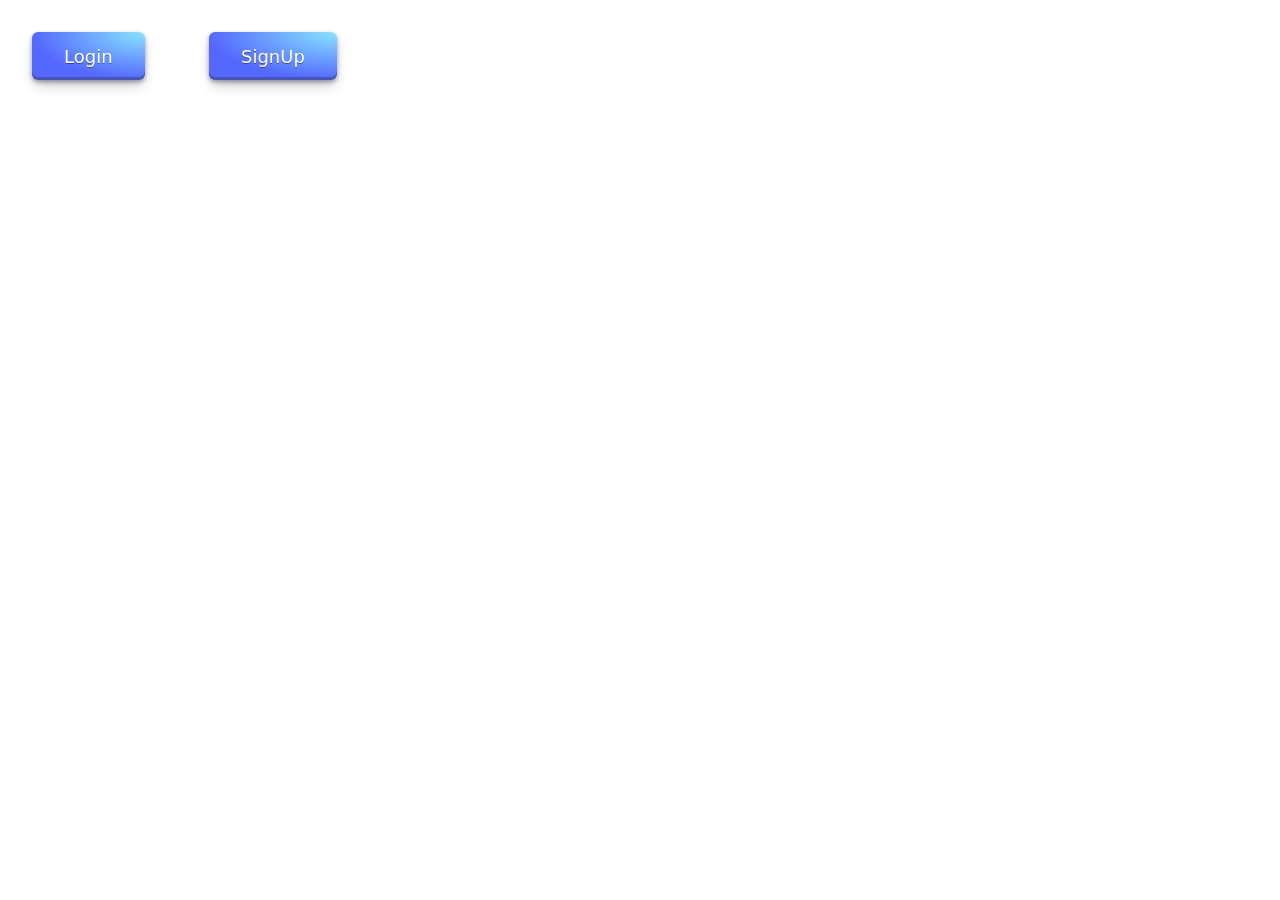
<file: index.html>
<!doctype html>
<html lang="en">
  <head>
    <meta charset="utf-8">
    <meta name="viewport" content="width=device-width, initial-scale=1">
    <title>Mentor School</title>
    <link href="https://cdn.jsdelivr.net/npm/bootstrap@5.3.3/dist/css/bootstrap.min.css" rel="stylesheet" integrity="sha384-QWTKZyjpPEjISv5WaRU9OFeRpok6YctnYmDr5pNlyT2bRjXh0JMhjY6hW+ALEwIH" crossorigin="anonymous">
    <link rel="stylesheet" href="style.css">
  </head>
  <body>
    <div class="bt-grp">
      <a href="./login.html"><button class="bt">Login</button></a>
      <a href="./signup.html"><button class="bt">SignUp</button></a>
    </div>
    <script src="https://cdn.jsdelivr.net/npm/bootstrap@5.3.3/dist/js/bootstrap.bundle.min.js" integrity="sha384-YvpcrYf0tY3lHB60NNkmXc5s9fDVZLESaAA55NDzOxhy9GkcIdslK1eN7N6jIeHz" crossorigin="anonymous"></script>
  </body>
</html>
</file>
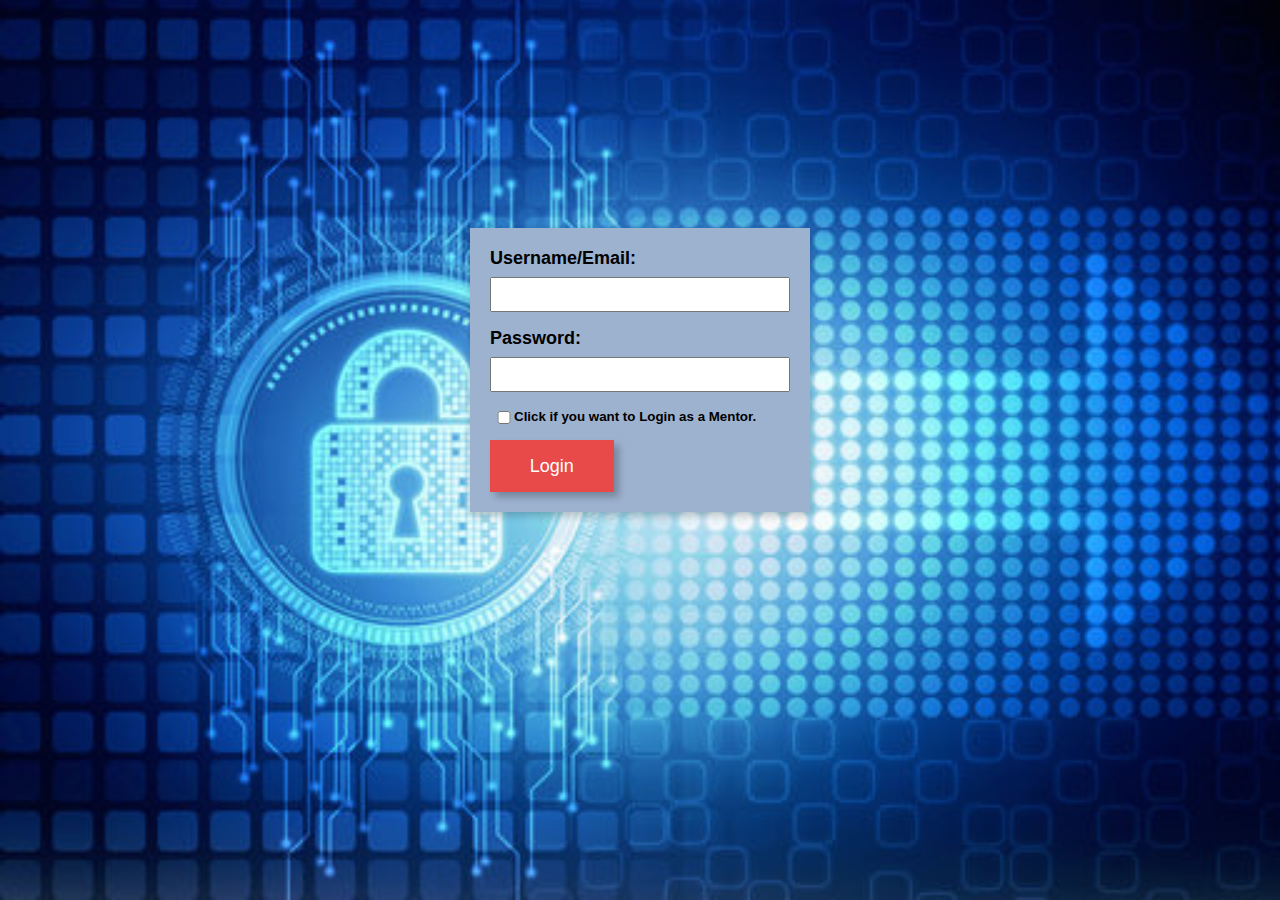
<file: login.html>
<!DOCTYPE html>
<html lang="en">
<head>
    <meta charset="UTF-8">
    <meta name="viewport" content="width=device-width, initial-scale=1.0">
    <link rel="stylesheet" href="style.css">
    <title>Login Form</title>
</head>
<body class="login_body">
    <form id="loginForm">
        <label for="username">Username/Email:</label>
        <input type="text" id="usernameLogin" name="username" required>
        
        <label for="password">Password:</label>
        <input type="password" id="passwordLogin" name="password" required>
        <div class="box_terms">
            <div style="padding-right: 4px">
              <input type="checkbox" id="termsCheckbox" name="termsCheckbox" />
            </div>
            <div style="padding-top: 1.5px">
              <label style="font-size: smaller" for="termsCheckbox"
                >Click if you want to Login as a Mentor.
              </label>
            </div>
          </div>
        
        <button class="button" type="submit">Login</button>
    </form>
    <div id="loginError"></div>

    <script src="LoginScript.js"></script>
</body>
</html>
</file>
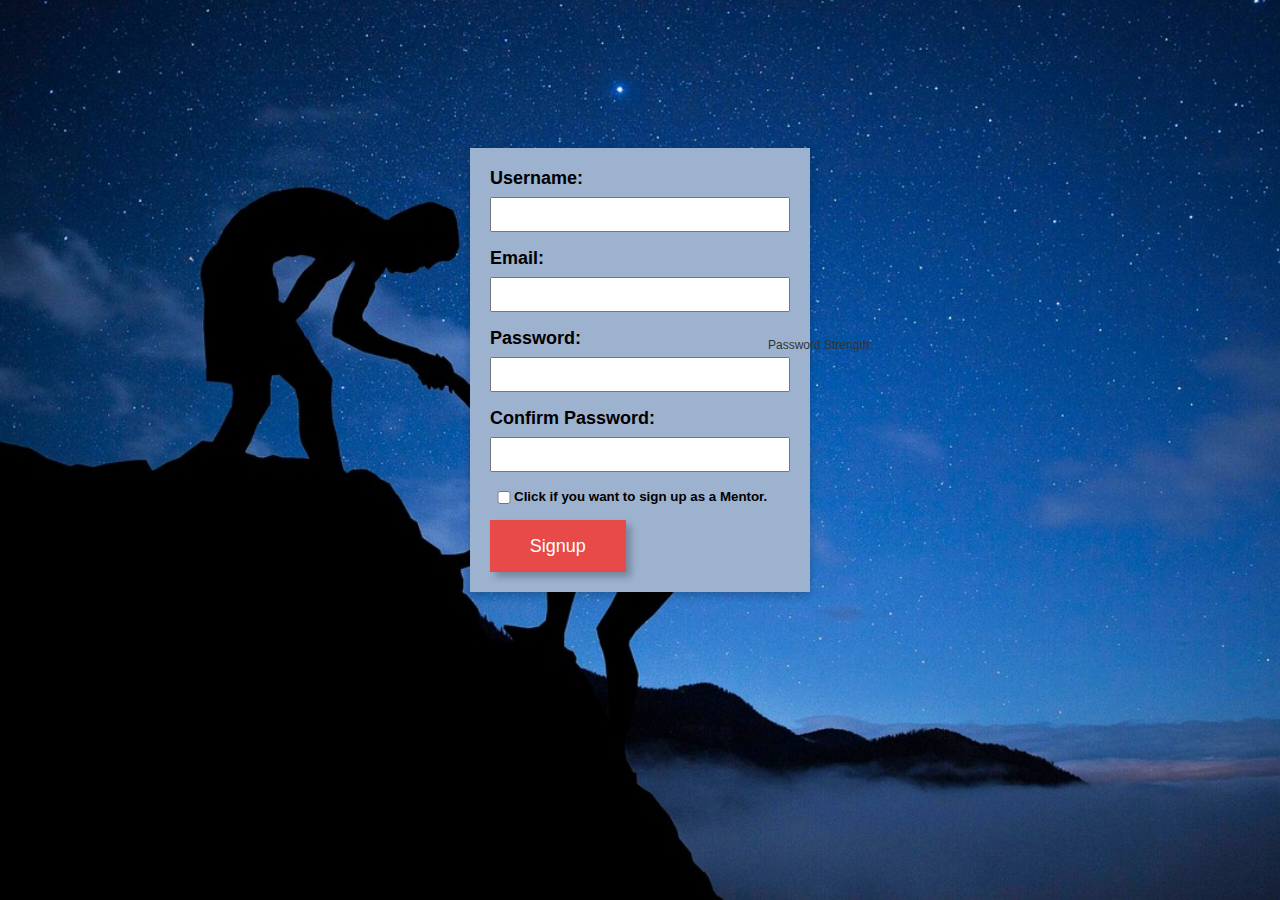
<file: signUp.html>
<!DOCTYPE html>
<html lang="en">
  <head>
    <meta charset="UTF-8" />
    <meta name="viewport" content="width=device-width, initial-scale=1.0" />
    <link rel="stylesheet" href="style.css" />
    <title>Signup Form</title>
  </head>
  <body class="signup_body">
    <form id="signupForm">
      <label for="username">Username:</label>
      <input type="text" id="username" name="username" required />

      <label for="email">Email:</label>
      <input type="email" id="email" name="email" required />

      <div id="passwordStrength" class="password-strength">
        Password Strength: <span id="strengthText"></span>
      </div>

      <label for="password">Password:</label>
      <input type="password" id="password" name="password" required />

      <label for="confirmPassword">Confirm Password:</label>
      <input
        type="password"
        id="confirmPassword"
        name="confirmPassword"
        required
      />

      <div class="box_terms">
        <div style="padding-right: 4px">
          <input type="checkbox" id="termsCheckbox" name="termsCheckbox" />
        </div>
        <div style="padding-top: 1.5px">
          <label style="font-size: smaller" for="termsCheckbox"
            >Click if you want to sign up as a Mentor.
          </label>
        </div>
      </div>

      <button class="button" type="submit">Signup</button>
    </form>
    <div style="font-weight: bolder" id="signupError"></div>
    <script src="SignupScript.js"></script>
  </body>
</html>
</file>
<file: style.css>
.login_body {
    font-family: Arial, sans-serif;
    margin: 0;
    padding: 0;
    display: flex;
    justify-content: center;
    align-items: center;
    height: 100vh;
    background-image: url(/images/login.jpg);
    background-size: cover;
    
}

#loginForm{
    box-shadow: 0 4px 8px 0 rgba(0,0,0,0.2);
    background-color: rgb(157, 178, 207);
}

#signupForm{
    box-shadow: 0 4px 8px 0 rgba(0,0,0,0.2);
    background-color: rgb(157, 178, 207);
}

.signup_body{
    font-family: Arial, sans-serif;
    margin: 0;
    padding: 0;
    display: flex;
    justify-content: center;
    align-items: center;
    height: 100vh;
    background-image: url(/images/signup.jpg);
    background-size: cover;
}

form {
    margin-bottom: 10rem;
    padding: 20px;
    width: 300px;
}

label {
    display: block;
    margin-bottom: 8px;
    font-weight: bold;
    font-size: large;
   
}

input {
    width: 100%;
    padding: 8px;
    margin-bottom: 16px;
    box-sizing: border-box;
}
:root{
    --bgOrange: #e84949;
}

.button {
    background-color: var(--bgOrange);
    width: fit-content;
    color: white;
    padding: 0.8rem 2.3rem;
    box-shadow: 5px 5px 7px 0px #0000003f;
    font-size: 18px;
    cursor: pointer;
    transition: all 0.5s;
    font-weight: 500;
    border: solid 3px transparent;
    position: relative;
    z-index: 1;
}

.button::before {
    content: "";
    position: absolute;
    background-color: #fff;
    top: 0px;
    left: 0;
    right: 0;
    bottom: 0px;
    z-index: -1;
    transform: scaleX(0);
    transform-origin: left;
    transition: all 0.8s;
}

.button:hover::before{
    transform: scaleX(1);
}

.button:hover{
    border: solid 3px var(--bgOrange);
    color: black;
}

.error {
    color: #ff0000;
    font-size: 12px;
}

.password-strength {
    position: absolute;
    left: 48rem;
    margin-top: 10px;
    font-size: 12px;
    color: #333;
}

input, button {
    transition: border-color 0.3s ease;
}

.box_terms{
     display: flex;
     flex-direction: row;
}


#signupError{
    display: flex;
    position:absolute;
    bottom: 8rem;
}

#loginError{
    display: flex;
    position:absolute;
    bottom: 8rem;
}

.bt{
    
    display: inline-block;
    outline: 0;
    border: 0;
    cursor: pointer;
    will-change: box-shadow,transform;
    background: radial-gradient( 100% 100% at 100% 0%, #89E5FF 0%, #5468FF 100% );
    box-shadow: 0px 2px 4px rgb(45 35 66 / 40%), 0px 7px 13px -3px rgb(45 35 66 / 30%), inset 0px -3px 0px rgb(58 65 111 / 50%);
    padding: 0 32px;
    border-radius: 6px;
    color: #fff;
    height: 48px;
    font-size: 18px;
    text-shadow: 0 1px 0 rgb(0 0 0 / 40%);
    transition: box-shadow 0.15s ease,transform 0.15s ease;
    margin-right: 2rem;
    margin-left: 2rem;
   
    
}

.bt:hover {
    box-shadow: 0px 4px 8px rgb(45 35 66 / 40%), 0px 7px 13px -3px rgb(45 35 66 / 30%), inset 0px -3px 0px #3c4fe0;
    transform: translateY(-2px);
}

.bt:active{
    box-shadow: inset 0px 3px 7px #3c4fe0;
    transform: translateY(2px);
}

.container{
    display: flex;
    flex-direction: column;
    align-items: center;
    margin-top: 10rem;
}

.bt-grp{
    margin-top: 2rem;
    display: flex;
    flex-direction: row;
    
}
</file>
